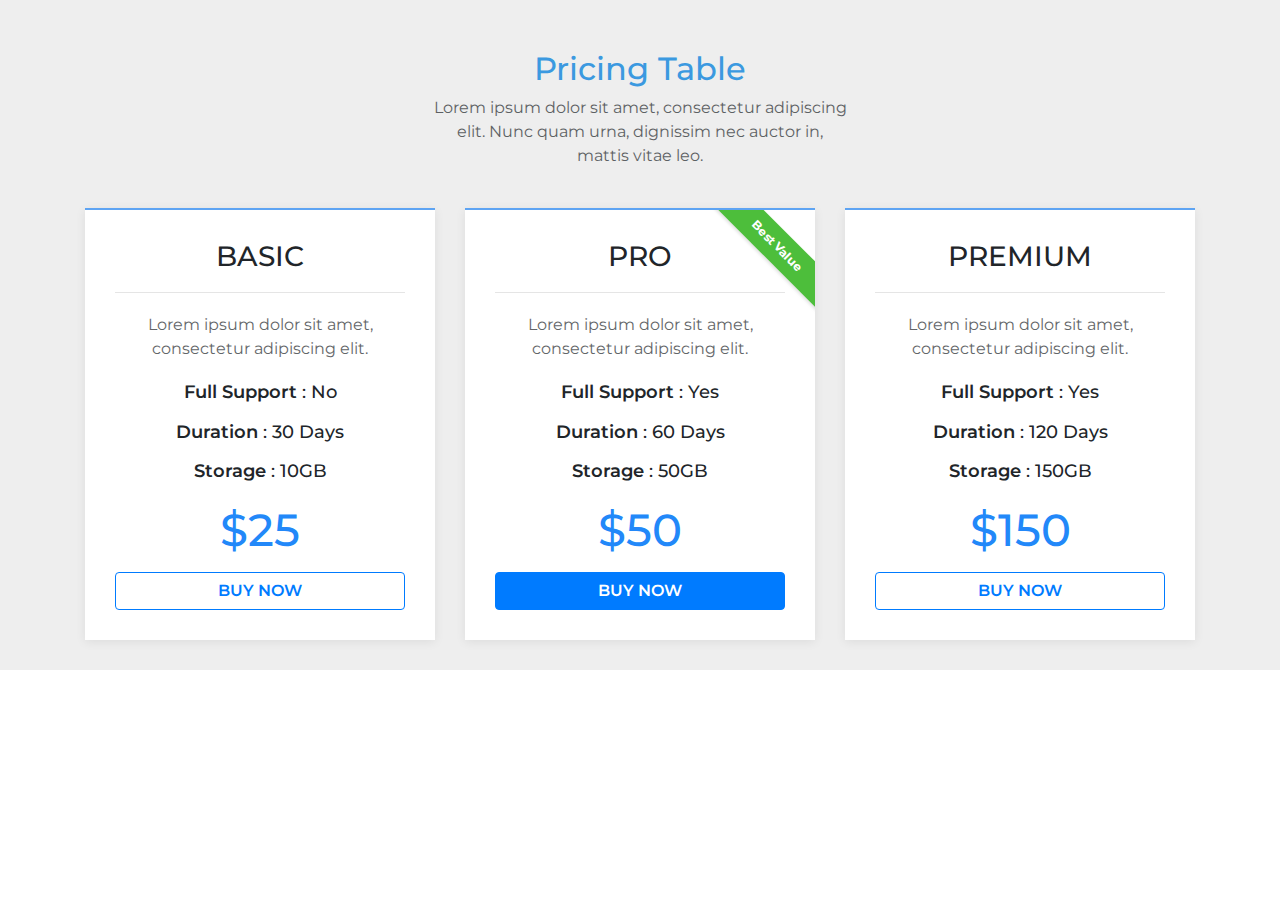
<file: freebie-beautiful-pricing-table/pricing-table.html>
<!DOCTYPE html>
<html>

<head>
    <meta charset="utf-8">
    <meta name="viewport" content="width=device-width, initial-scale=1">
    <title>Beautiful Pricing Table</title>
    <link rel="stylesheet" href="https://maxcdn.bootstrapcdn.com/bootstrap/4.0.0/css/bootstrap.min.css">
    <link rel="stylesheet" type="text/css" href="styles.css">
</head>

<body>
    <section class="pricing-table">
        <div class="container">
            <div class="block-heading">
              <h2>Pricing Table</h2>
              <p>Lorem ipsum dolor sit amet, consectetur adipiscing elit. Nunc quam urna, dignissim nec auctor in, mattis vitae leo.</p>
            </div>
            <div class="row justify-content-md-center">
                <div class="col-md-5 col-lg-4">
                    <div class="item">
                        <div class="heading">
                            <h3>BASIC</h3>
                        </div>
                        <p>Lorem ipsum dolor sit amet, consectetur adipiscing elit.</p>
                        <div class="features">
                            <h4><span class="feature">Full Support</span> : <span class="value">No</span></h4>
                            <h4><span class="feature">Duration</span> : <span class="value">30 Days</span></h4>
                            <h4><span class="feature">Storage</span> : <span class="value">10GB</span></h4>
                        </div>
                        <div class="price">
                            <h4>$25</h4>
                        </div>
                        <button class="btn btn-block btn-outline-primary" type="submit">BUY NOW</button>
                    </div>
                </div>
                <div class="col-md-5 col-lg-4">
                    <div class="item">
                        <div class="ribbon">Best Value</div>
                        <div class="heading">
                            <h3>PRO</h3>
                        </div>
                        <p>Lorem ipsum dolor sit amet, consectetur adipiscing elit.</p>
                        <div class="features">
                            <h4><span class="feature">Full Support</span> : <span class="value">Yes</span></h4>
                            <h4><span class="feature">Duration</span> : <span class="value">60 Days</span></h4>
                            <h4><span class="feature">Storage</span> : <span class="value">50GB</span></h4>
                        </div>
                        <div class="price">
                            <h4>$50</h4>
                        </div>
                        <button class="btn btn-block btn-primary" type="submit">BUY NOW</button>
                    </div>
                </div>
                <div class="col-md-5 col-lg-4">
                    <div class="item">
                        <div class="heading">
                            <h3>PREMIUM</h3>
                        </div>
                        <p>Lorem ipsum dolor sit amet, consectetur adipiscing elit.</p>
                        <div class="features">
                            <h4><span class="feature">Full Support</span> : <span class="value">Yes</span></h4>
                            <h4><span class="feature">Duration</span> : <span class="value">120 Days</span></h4>
                            <h4><span class="feature">Storage</span> : <span class="value">150GB</span></h4>
                        </div>
                        <div class="price">
                            <h4>$150</h4>
                        </div>
                        <button class="btn btn-block btn-outline-primary" type="submit">BUY NOW</button>
                    </div>
                </div>
            </div>
        </div>
    </section>
</body>

</html>
</file>
<file: freebie-beautiful-pricing-table/styles.css>
@import url("https://fonts.googleapis.com/css?family=Montserrat");

.pricing-table{
  background-color: #eee;
  font-family: 'Montserrat', sans-serif;
}

.pricing-table .block-heading {
  padding-top: 50px;
  margin-bottom: 40px;
  text-align: center; 
}

.pricing-table .block-heading h2 {
  color: #3b99e0;
}

.pricing-table .block-heading p {
  text-align: center;
  max-width: 420px;
  margin: auto;
  opacity: 0.7; 
}

.pricing-table .heading {
  text-align: center;
  padding-bottom: 10px;
  border-bottom: 1px solid rgba(0, 0, 0, 0.1); 
}

.pricing-table .item {
  background-color: #ffffff;
  box-shadow: 0px 2px 10px rgba(0, 0, 0, 0.075);
  border-top: 2px solid #5ea4f3;
  padding: 30px;
  overflow: hidden;
  position: relative; 
}

.pricing-table .col-md-5:not(:last-child) .item {
  margin-bottom: 30px; 
}

.pricing-table .item button {
  font-weight: 600; 
}

.pricing-table .ribbon {
  width: 160px;
  height: 32px;
  font-size: 12px;
  text-align: center;
  color: #fff;
  font-weight: bold;
  box-shadow: 0px 2px 3px rgba(136, 136, 136, 0.25);
  background: #4dbe3b;
  transform: rotate(45deg);
  position: absolute;
  right: -42px;
  top: 20px;
  padding-top: 7px; 
}

.pricing-table .item p {
  text-align: center;
  margin-top: 20px;
  opacity: 0.7; 
}

.pricing-table .features .feature {
  font-weight: 600; }

.pricing-table .features h4 {
  text-align: center;
  font-size: 18px;
  padding: 5px; 
}

.pricing-table .price h4 {
  margin: 15px 0;
  font-size: 45px;
  text-align: center;
  color: #2288f9; 
}

.pricing-table .buy-now button {
  text-align: center;
  margin: auto;
  font-weight: 600;
  padding: 9px 0; 
}
</file>
